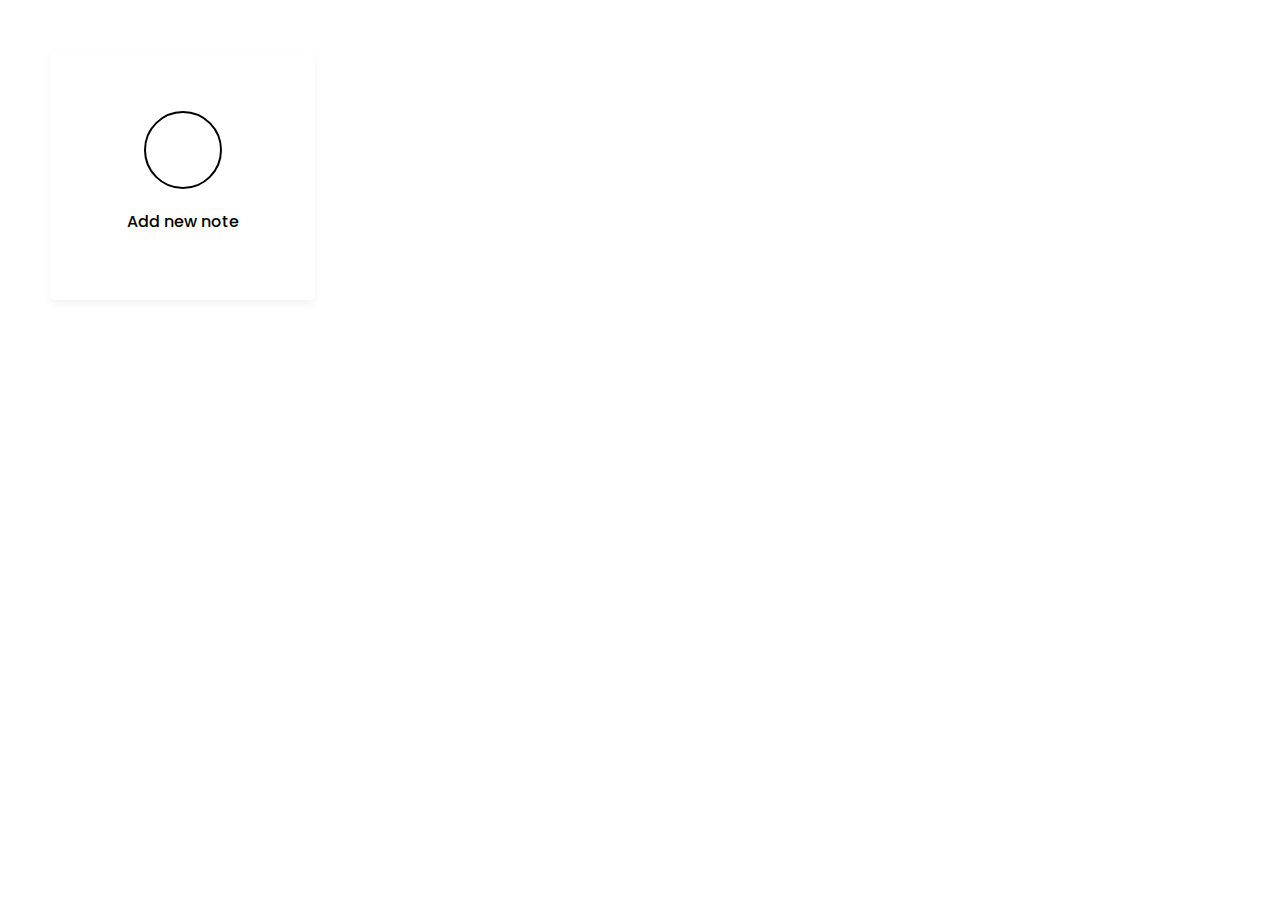
<file: storecode.html>
<!DOCTYPE html>
<html lang="en">
<head>
    <meta charset="UTF-8">
    <meta http-equiv="X-UA-Compatible" content="IE=edge">
    <meta name="viewport" content="width=device-width, initial-scale=1.0">
    <title>Document</title>
    <link rel='stylesheet' href='https://cdn-uicons.flaticon.com/uicons-solid-straight/css/uicons-solid-straight.css'>
    <link rel="stylesheet" href="store.css">
    <link rel="stylesheet" href="https://unicons.iconscout.com/release/v4.0.0/css/line.css">
</head>
<body>

    <div class="popup-box">
      <div class="popup">
        <div class="content">
          <header>
            <p></p>
            <i class="uil uil-times"></i>
          </header>
          <form action="#">
            <div class="row title">
              <label>Title</label>
              <input type="text" spellcheck="false">
            </div>
            <div class="row description">
              <label>Description</label>
              <textarea class="heda1" spellcheck="false"></textarea>
            </div>

             <div class="row description">
              <label>Description</label>
              <textarea class="heda2" spellcheck="false"></textarea>
            </div>
            <button></button>
          </form>
        </div>
      </div>
    </div>
    <div class="wrapper">
      <li class="add-box">
        <div class="icon"><i class="uil uil-plus"></i></div>
        <p>Add new note</p>
      </li>
    </div>

    <script src="./notescript.js"></script>
    
</body>
</html>
</file>
<file: store.css>
@import url('https://fonts.googleapis.com/css2?family=Poppins:wght@400;500;600;700&display=swap');
*{
  margin: 0;
  padding: 0;
  box-sizing: border-box;
  font-family: 'Poppins', sans-serif;
}
body{
  /* background: #88ABFF; */
}
::selection{
  color: #fff;
  background: #618cf8;
}
.wrapper{
  margin: 50px;
  display: grid;
  gap: 25px;
  grid-template-columns: repeat(auto-fill, 265px);
}
.wrapper li{
  height: 250px;
  list-style: none;
  border-radius: 5px;
  padding: 15px 20px 20px;
  background: #fff;
  box-shadow: 0 4px 8px rgba(0,0,0,0.05);
}
.add-box, .icon, .bottom-content, 
.popup, header, .settings .menu li{
  display: flex;
  align-items: center;
  justify-content: space-between;
}
.add-box{
  cursor: pointer;
  flex-direction: column;
  justify-content: center;
}
.add-box .icon{
  height: 78px;
  width: 78px;
  color: #000;
  font-size: 40px;
  border-radius: 50%;
  justify-content: center;
  border: 2px solid #000;
}
.add-box p{
  color: #000;
  font-weight: 500;
  margin-top: 20px;
}
.note{
  display: flex;
  flex-direction: column;
  justify-content: space-between;
}
.note .details{
  max-height: 165px;
  overflow-y: auto;
}
.note .details::-webkit-scrollbar,
.popup textarea::-webkit-scrollbar{
  width: 0;
}
.note .details:hover::-webkit-scrollbar,
.popup textarea:hover::-webkit-scrollbar{
  width: 5px;
}
.note .details:hover::-webkit-scrollbar-track,
.popup textarea:hover::-webkit-scrollbar-track{
  background: #f1f1f1;
  border-radius: 25px;
}
.note .details:hover::-webkit-scrollbar-thumb,
.popup textarea:hover::-webkit-scrollbar-thumb{
  background: #e6e6e6;
  border-radius: 25px;
}
.note p{
  font-size: 22px;
  font-weight: 500;
}
.note span{
  display: block;
  color: #575757;
  font-size: 16px;
  margin-top: 5px;
}
.note .bottom-content{
  padding-top: 10px;
  border-top: 1px solid #ccc;
}
.bottom-content span{
  color: #6D6D6D;
  font-size: 14px;
}
.bottom-content .settings{
  position: relative;
}
.bottom-content .settings i{
  color: #6D6D6D;
  cursor: pointer;
  font-size: 15px;
}
.settings .menu{
  z-index: 1;
  bottom: 0;
  right: -5px;
  padding: 5px 0;
  background: #fff;
  position: absolute;
  border-radius: 4px;
  transform: scale(0);
  transform-origin: bottom right;
  box-shadow: 0 0 6px rgba(0,0,0,0.15);
  transition: transform 0.2s ease;
}
.settings.show .menu{
  transform: scale(1);
}
.settings .menu li{
  height: 25px;
  font-size: 16px;
  margin-bottom: 2px;
  padding: 17px 15px;
  cursor: pointer;
  box-shadow: none;
  border-radius: 0;
  justify-content: flex-start;
}
.menu li:last-child{
  margin-bottom: 0;
}
.menu li:hover{
  background: #f5f5f5;
}
.menu li i{
  padding-right: 8px;
}
.popup-box{
  position: fixed;
  top: 0;
  left: 0;
  z-index: 2;
  height: 100%;
  width: 100%;
  background: rgba(0,0,0,0.4);
}
.popup-box .popup{
  position: absolute;
  top: 50%;
  left: 50%;
  z-index: 3;
  width: 100%;
  max-width: 400px;
  justify-content: center;
  transform: translate(-50%, -50%) scale(0.95);
}
.popup-box, .popup{
  opacity: 0;
  pointer-events: none;
  transition: all 0.25s ease;
}
.popup-box.show, .popup-box.show .popup{
  opacity: 1;
  pointer-events: auto;
}
.popup-box.show .popup{
  transform: translate(-50%, -50%) scale(1);
}
.popup .content{
  border-radius: 5px;
  background: #fff;
  width: calc(100% - 15px);
  box-shadow: 0 0 15px rgba(0,0,0,0.1);
}
.content header{
  padding: 15px 25px;
  border-bottom: 1px solid #ccc;
}
.content header p{
  font-size: 20px;
  font-weight: 500;
}
.content header i{
  color: #8b8989;
  cursor: pointer;
  font-size: 23px;
}
.content form{
  margin: 15px 25px 35px;
}
.content form .row{
  margin-bottom: 20px;
}
form .row label{
  font-size: 18px;
  display: block;
  margin-bottom: 6px;
}
form :where(input, textarea){
  height: 50px;
  width: 100%;
  outline: none;
  font-size: 17px;
  padding: 0 15px;
  border-radius: 4px;
  border: 1px solid #999;
}
form :where(input, textarea):focus{
  box-shadow: 0 2px 4px rgba(0,0,0,0.11);
}
form .row textarea{
  height: 150px;
  resize: none;
  padding: 8px 15px;
}
form button{
  width: 100%;
  height: 50px;
  color: #fff;
  outline: none;
  border: none;
  cursor: pointer;
  font-size: 17px;
  border-radius: 4px;
  background: #6A93F8;
}
@media (max-width: 660px){
  .wrapper{
    margin: 15px;
    gap: 15px;
    grid-template-columns: repeat(auto-fill, 100%);
  }
  .popup-box .popup{
    max-width: calc(100% - 15px);
  }
  .bottom-content .settings i{
    font-size: 17px;
  }
}
</file>
